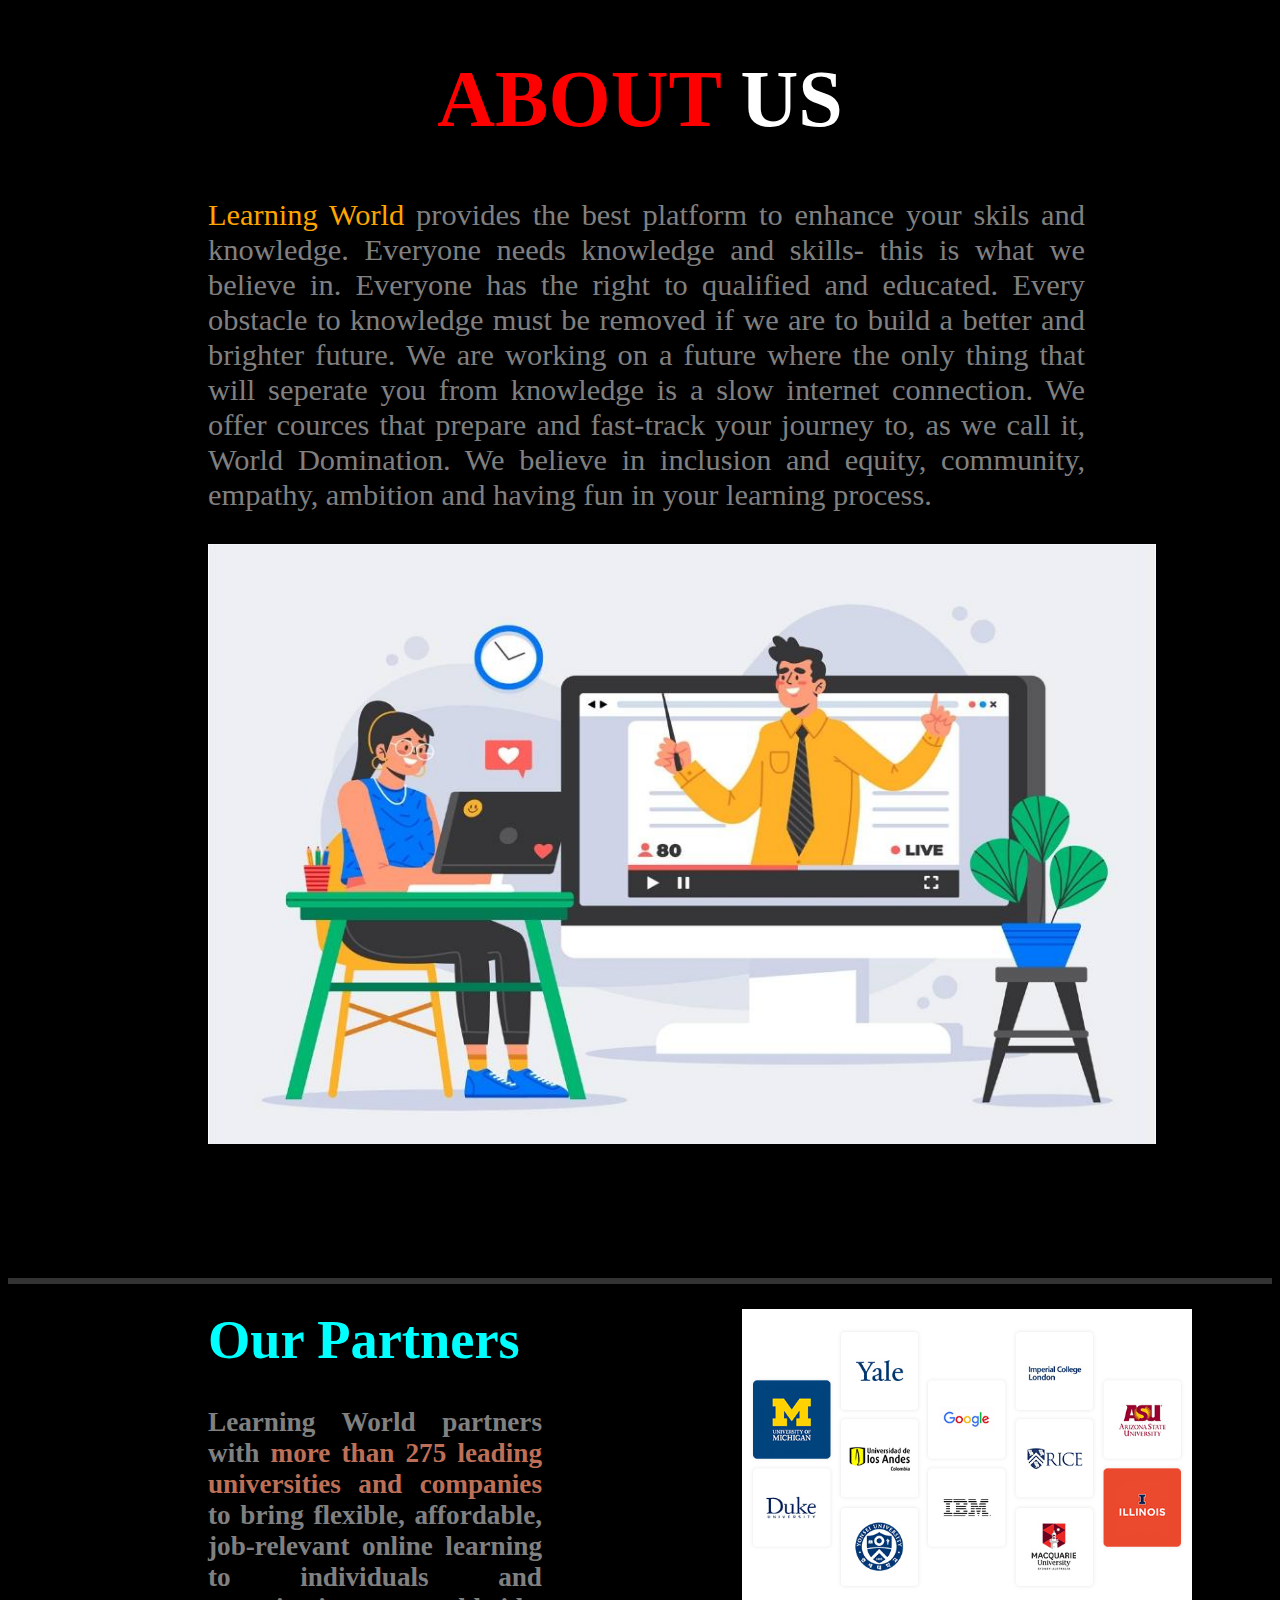
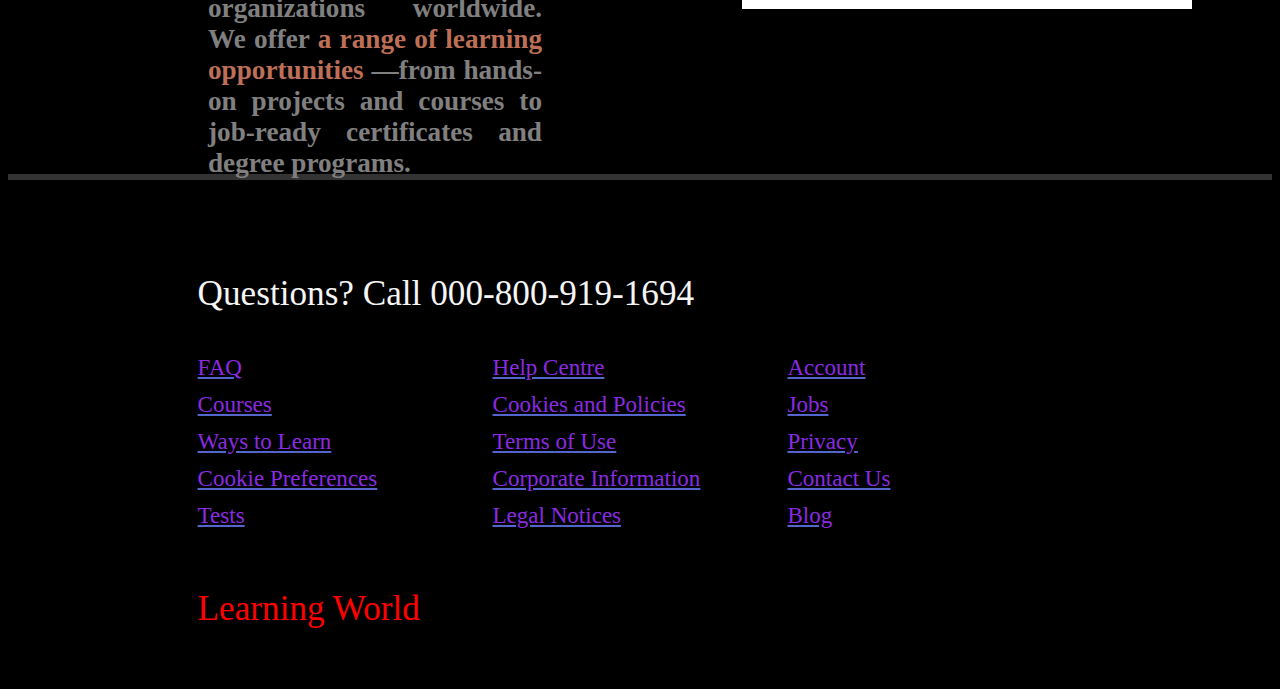
<file: about.html>
<!DOCTYPE html>
<html lang="en">
<head>
    <meta charset="UTF-8">
    <meta name="viewport" content="width=device-width, initial-scale=1.0">
    <title>About Us</title>
    <link rel="stylesheet" href="about.css">
</head>
<body>
    <h1><span>ABOUT</span> US</h1>
    <p> <span>Learning World</span> provides the best platform to enhance your skils and knowledge.
        Everyone needs knowledge and skills- this is what we believe in.
        Everyone has the right to qualified and educated.
        Every obstacle to knowledge must be removed if we are to build a better and brighter future.
        We are working on a future where the only thing that will seperate you from knowledge is a slow internet connection. 
        We offer cources that prepare and fast-track your journey to, as we call it, World Domination. 
        We believe in inclusion and equity, community, empathy, ambition and having fun in your learning process.
       
     </p>
     <img src="abc.jpg">
</body>
     <section id="partner">
     <div class="partners">
        <h2>Our Partners</h2>
        <h4>  Learning World partners with <span>more than 275 leading universities and companies</span> to bring flexible,
             affordable, job-relevant online learning to individuals and organizations worldwide.
             We offer <span>a range of learning opportunities </span> —from hands-on projects and courses to job-ready certificates and degree programs.</h4>
     </div>
     <div class="partners2">
        <img src="partner.png" alt="partner">
     </div>
    </section>
    <div class="footer">
        <h2>Questions? Call 000-800-919-1694</h2>
        <div class="row">
            <div class="col">
                <a href="#">FAQ</a>
                <a href="#">Courses</a>
                <a href="#">Ways to Learn</a>
                <a href="#">Cookie Preferences</a>
                <a href="#">Tests</a>
            </div>
            <div class="col">
                <a href="#">Help Centre</a>
                <a href="#">Cookies and Policies</a>
                <a href="#">Terms of Use</a>
                <a href="#">Corporate Information</a>
                <a href="#">Legal Notices</a>
            </div>
            <div class="col">
                <a href="#">Account</a>
                <a href="#">Jobs</a>
                <a href="#">Privacy</a>
                <a href="#">Contact Us</a>
                <a href="#">Blog</a>

            </div>
        </div>
    <div class="copyright">Learning World</div>
</div>

</html>
</file>
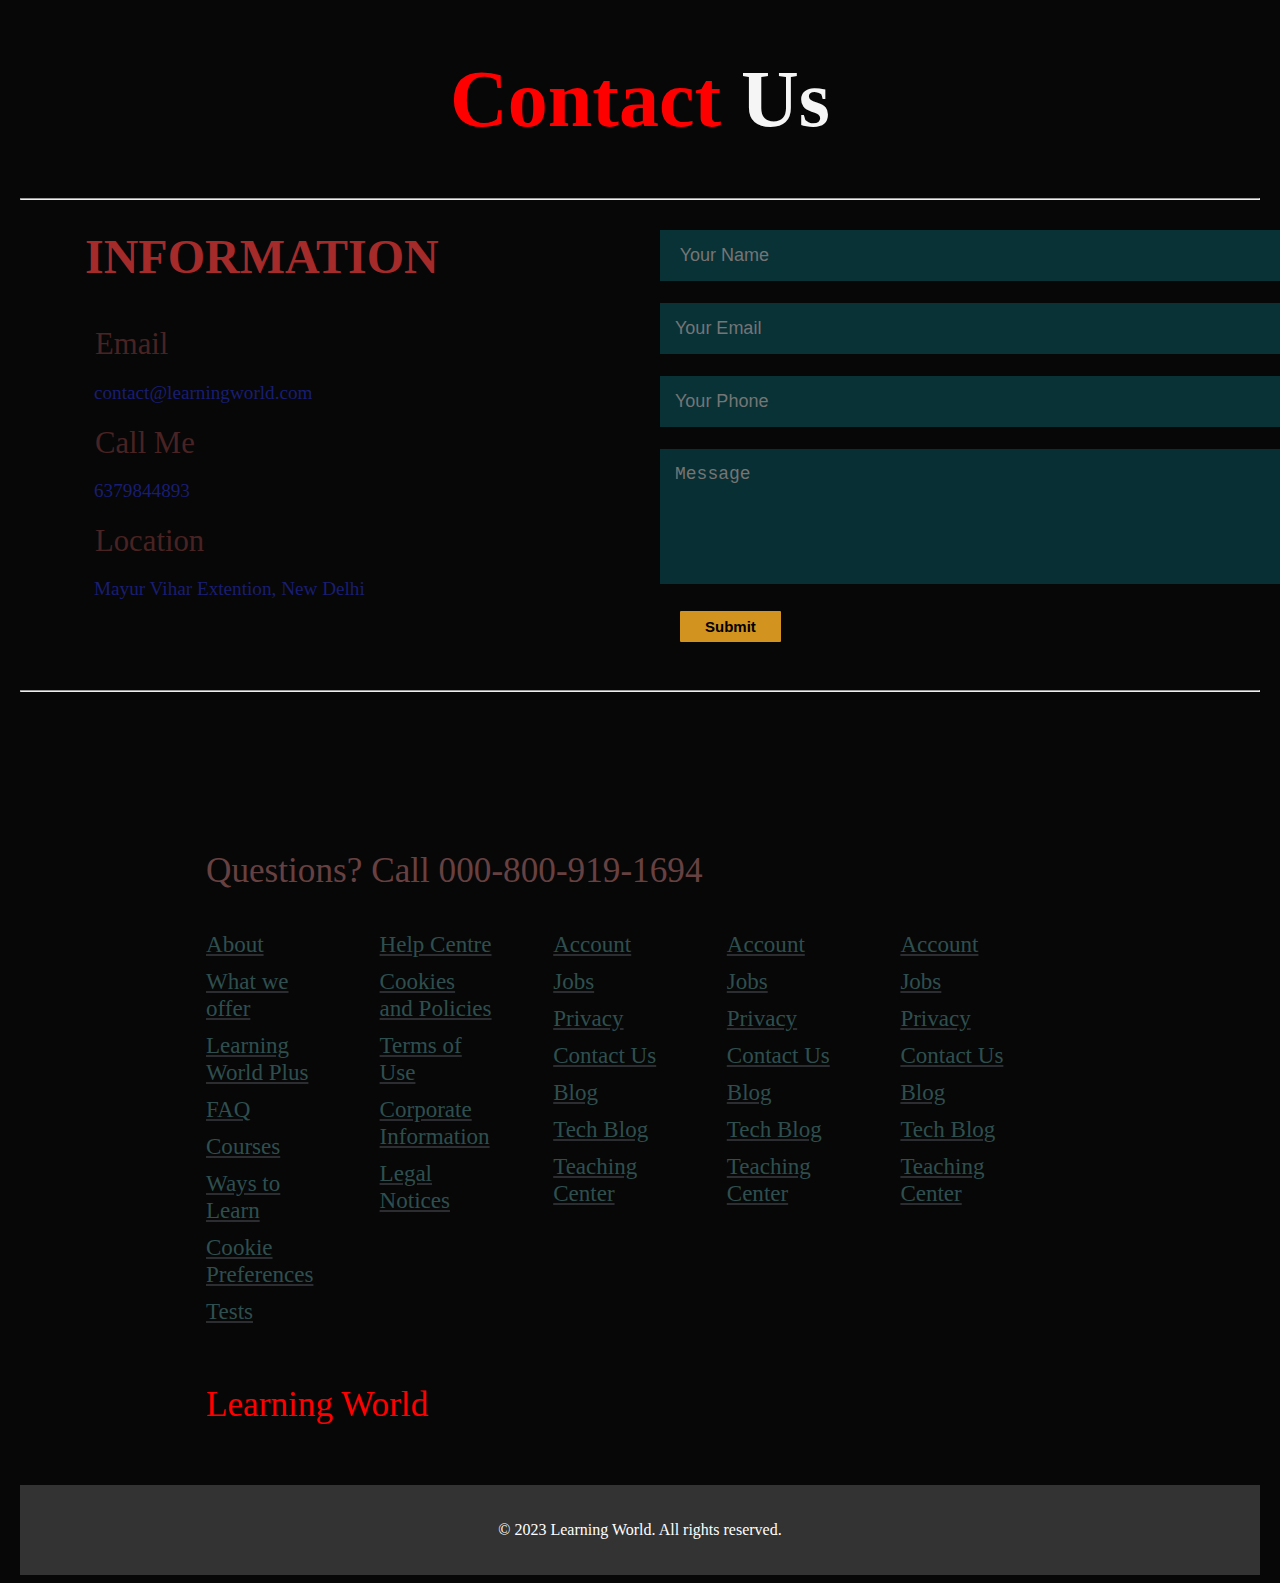
<file: contact.html>
<!DOCTYPE html>
<html lang="en">
<head>
    <meta charset="UTF-8">
    <meta name="viewport" content="width=device-width, initial-scale=1.0">
    <title>Contact us</title>
    <link rel="stylesheet" href="contact.css">
</head>
<body>
    <h1>Contact <span>Us</span></h1>
    <hr>
    <div class="contact">
        <div class="contact1">
            <h1>INFORMATION</h1>
            <ul>
                <li>
                    <h2><i style="color: #d2931f;"></i> Email</h2>
                    <p><a href="">contact@learningworld.com</a></p>
                </li>
                <li>
                    <h2> <i style="color: #d6931f;"></i> Call Me</h2>
                    <p><a href="">6379844893</a></p>
                </li>
                <li>
                    <h2> <i style="color: #d6931f;"></i>    Location </h2>
                    <p> <a href="http://www.mmmut.ac.in/">Mayur Vihar Extention, New Delhi</a></p>
                </li>
            </ul>
            <div class="social_icon">
                <a href="https://www.facebook.com"><i></i></a>
                <a href="https://www.instagram.com"><i></i></a>
                <a href="https://www.twitter.com"><i></i></a>
                <a href="https://www.whatsapp.com"><i></i></a>
            </div>
        </div>
        <div class="contact2">
            <form class="forms">
                <div class="form-group">
                    <input type="text" name="name" id="name" placeholder=" Your Name" required>
                </div>
                <div class="form-group">
                    <input type="email" name="email" id="name" placeholder="Your Email" required>
                </div>
                <div class="form-group">
                    <input type="tel" name="phone" id="name" placeholder="Your Phone" required>
                </div>
                <div class="form-group">
                    <textarea name="message" id="message" cols="30" rows="10" placeholder="Message"></textarea>
                </div>
            </form>
            <button type="submit" class="btn2">Submit</button>
        </div>
        </div>
        <hr>

        <div class="footer">
            <h2>Questions? Call 000-800-919-1694</h2>
            <div class="row">
                <div class="col">
                    <a href="about.html">About</a>
                    <a href="#">What we offer</a>
                    <a href="#">Learning World Plus</a>
                    <a href="#">FAQ</a>
                    <a href="#">Courses</a>
                    <a href="#">Ways to Learn</a>
                    <a href="#">Cookie Preferences</a>
                    <a href="#">Tests</a>
                </div>
                <div class="col">
                    <a href="#">Help Centre</a>
                    <a href="#">Cookies and Policies</a>
                    <a href="#">Terms of Use</a>
                    <a href="#">Corporate Information</a>
                    <a href="#">Legal Notices</a>
                </div>
                <div class="col">
                    <a href="#">Account</a>
                    <a href="#">Jobs</a>
                    <a href="#">Privacy</a>
                    <a href="contact.html">Contact Us</a>
                    <a href="https://ntiwariofficial.blogspot.com/">Blog</a>
                    <a href="#">Tech Blog</a>
                    <a href="#">Teaching Center</a>
                </div>
                <div class="col">
                    <a href="#">Account</a>
                    <a href="#">Jobs</a>
                    <a href="#">Privacy</a>
                    <a href="contact.html">Contact Us</a>
                    <a href="https://ntiwariofficial.blogspot.com/">Blog</a>
                    <a href="#">Tech Blog</a>
                    <a href="#">Teaching Center</a>
                </div>
                <div class="col">
                    <a href="#">Account</a>
                    <a href="#">Jobs</a>
                    <a href="#">Privacy</a>
                    <a href="contact.html">Contact Us</a>
                    <a href="https://ntiwariofficial.blogspot.com/">Blog</a>
                    <a href="#">Tech Blog</a>
                    <a href="#">Teaching Center</a>
                </div>
            </div>
        <div class="copyright">Learning World</div>
    </div>
</body>
<footer>
    <p>&copy; 2023 Learning World. All rights reserved.</p>
</footer>
</html>
</file>
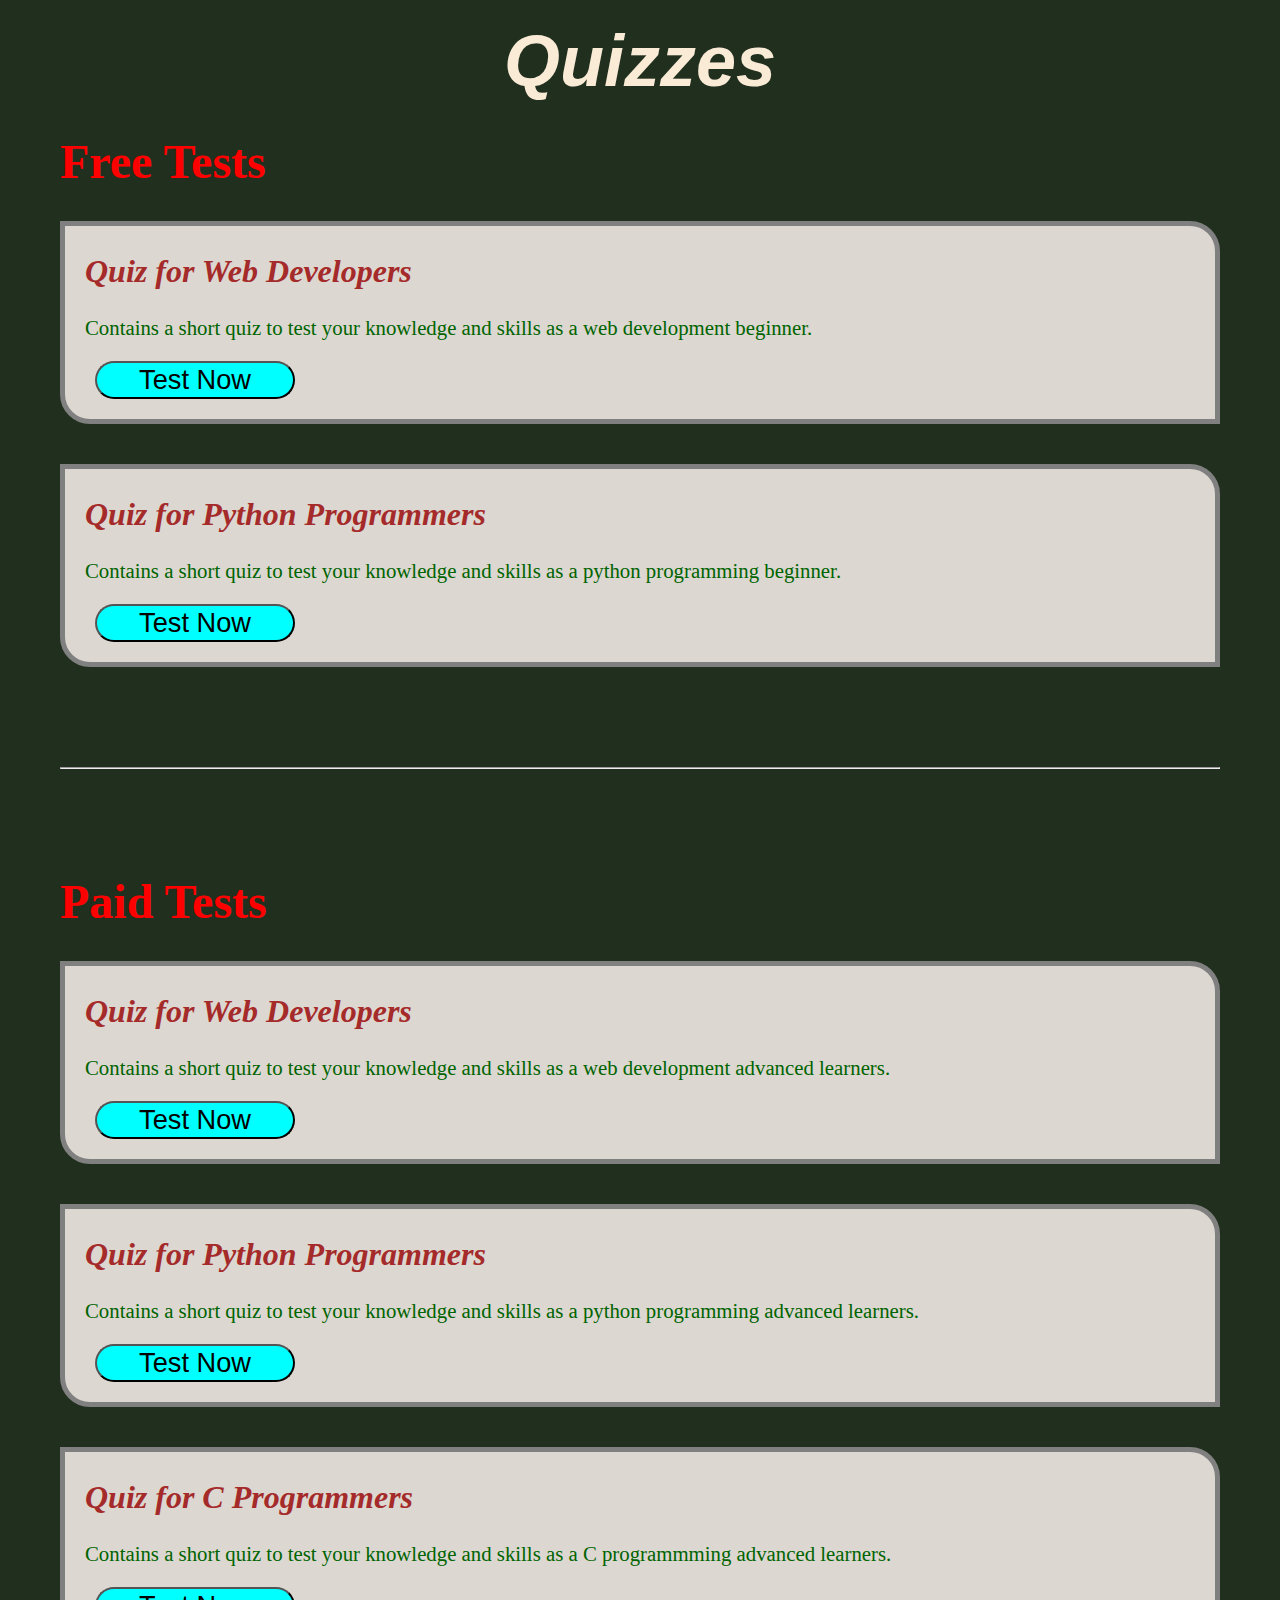
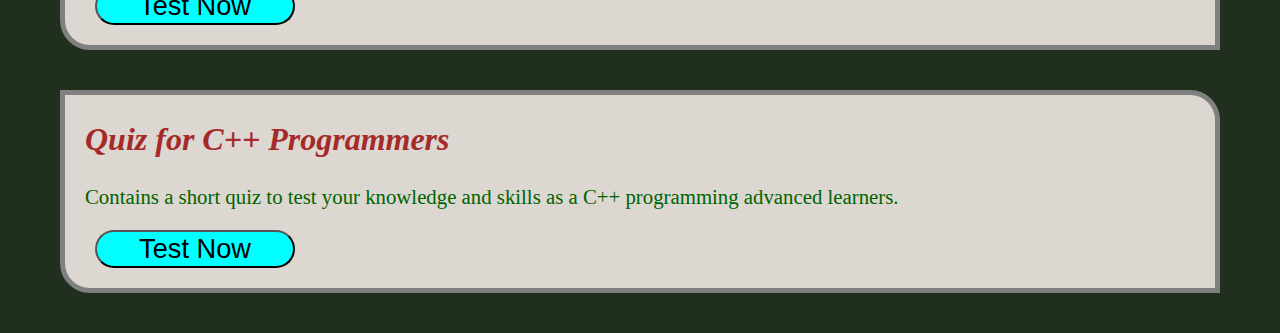
<file: test.html>
<!DOCTYPE html>
<html lang="en">
<head>
    <meta charset="UTF-8">
    <meta name="viewport" content="width=device-width, initial-scale=1.0">
    <title>Tests</title>
    <link rel="stylesheet" href="test.css">
</head>
<body>
    <h4>Quizzes</h4>
    <h1>Free Tests</h1>
    <div class="box">
        <h2>Quiz for Web Developers</h2>
        <p>Contains a short quiz to test your knowledge and skills as a web development beginner. </p>
        <button class="enter"><a href="test1.html"> Test Now</a></button>
    </div>
    <div class="box">
        <h2>Quiz for Python Programmers</h2>
        <p>Contains a short quiz to test your knowledge and skills as a python programming beginner. </p>
        <button class="enter"><a href="test2.html"> Test Now</a></button>
    </div>
    <hr>

    <h1>Paid Tests</h1>
    <div class="box">
        <h2>Quiz for Web Developers</h2>
        <p>Contains a short quiz to test your knowledge and skills as a web development advanced learners. </p>
        <button class="enter"><a href="#"> Test Now</a></button>
    </div>
    <div class="box">
        <h2>Quiz for Python Programmers</h2>
        <p>Contains a short quiz to test your knowledge and skills as a python programming advanced learners. </p>
        <button class="enter"><a href="#"> Test Now</a></button>
    </div>
    <div class="box">
        <h2>Quiz for C Programmers</h2>
        <p>Contains a short quiz to test your knowledge and skills as a C programmming advanced learners. </p>
        <button class="enter"><a href="#"> Test Now</a></button>
    </div>
    <div class="box">
        <h2>Quiz for C++ Programmers</h2>
        <p>Contains a short quiz to test your knowledge and skills as a C++ programming advanced learners. </p>
        <button class="enter"><a href="#"> Test Now</a></button>
    </div>
</body>
</html>
</file>
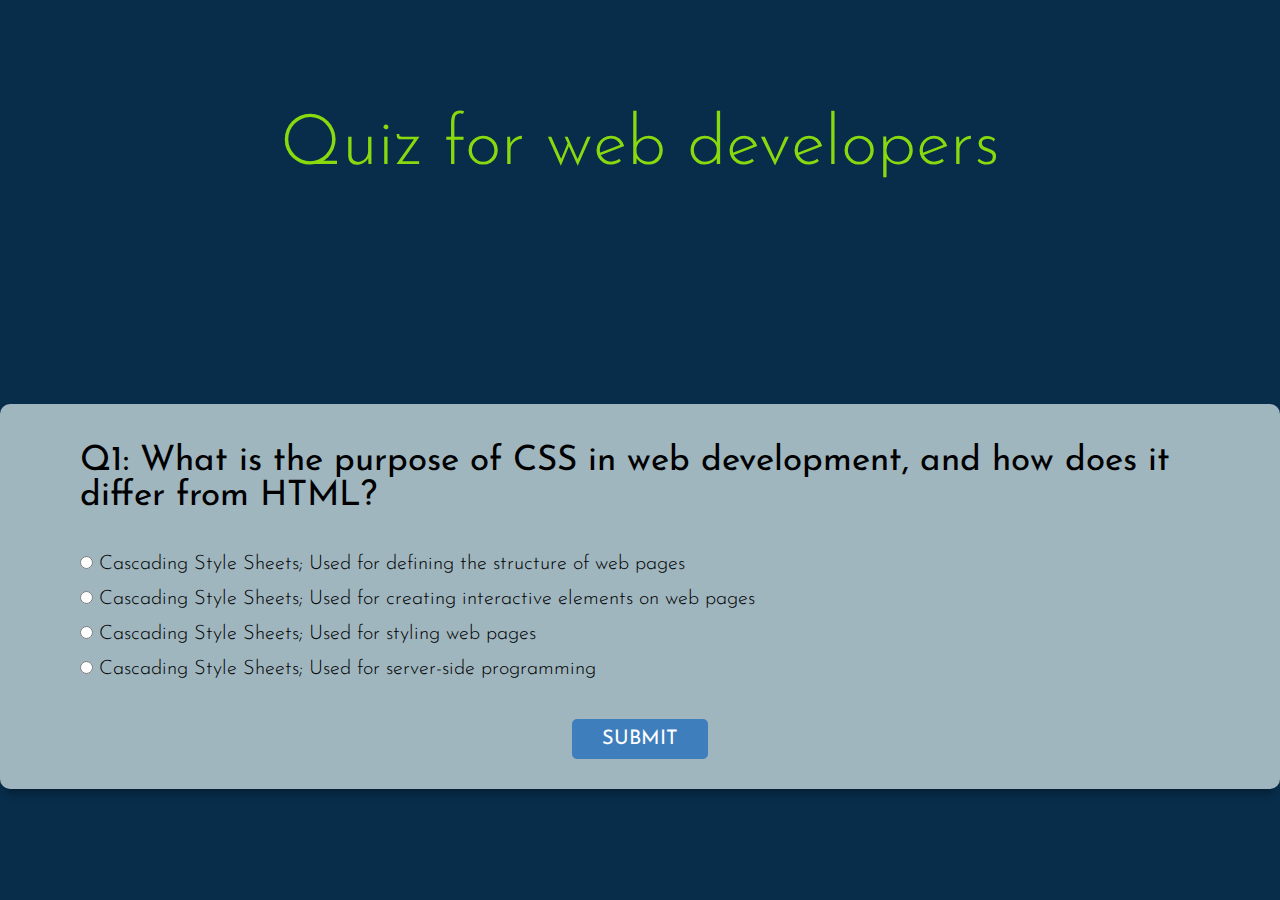
<file: test1.html>
<html>
<head>
  <title>TEST 1</title>
  <link rel="stylesheet" type="text/css" href="teststyle.css">
</head>
<body>
  <div class="main-div">
    <h1> Quiz for web developers</h1>
    <div class="inner-div">
        <h2 class="question">Question come here</h2>
        <ul>
            <li>
                <input type="radio" name="answer" id="ans1" class="answer">
                <label for="ans1" id="option1">Answer Option</label>
            </li>
            <li>
                <input type="radio" name="answer" id="ans2" class="answer">
                <label for="ans2" id="option2">Answer Option</label>
            </li>
            <li>
                <input type="radio" name="answer" id="ans3" class="answer">
                <label for="ans3" id="option3">Answer Option</label>
            </li>
            <li>
                <input type="radio" name="answer" id="ans4" class="answer">
                <label for="ans4" id="option4">Answer Option</label>
            </li>
        </ul>

        <button id="submit">submit</button>

        <div id="showScore" class="scoreArea">

        </div>
    </div>
</div>

<script src="script.js"></script>
</body>
</html>
</file>
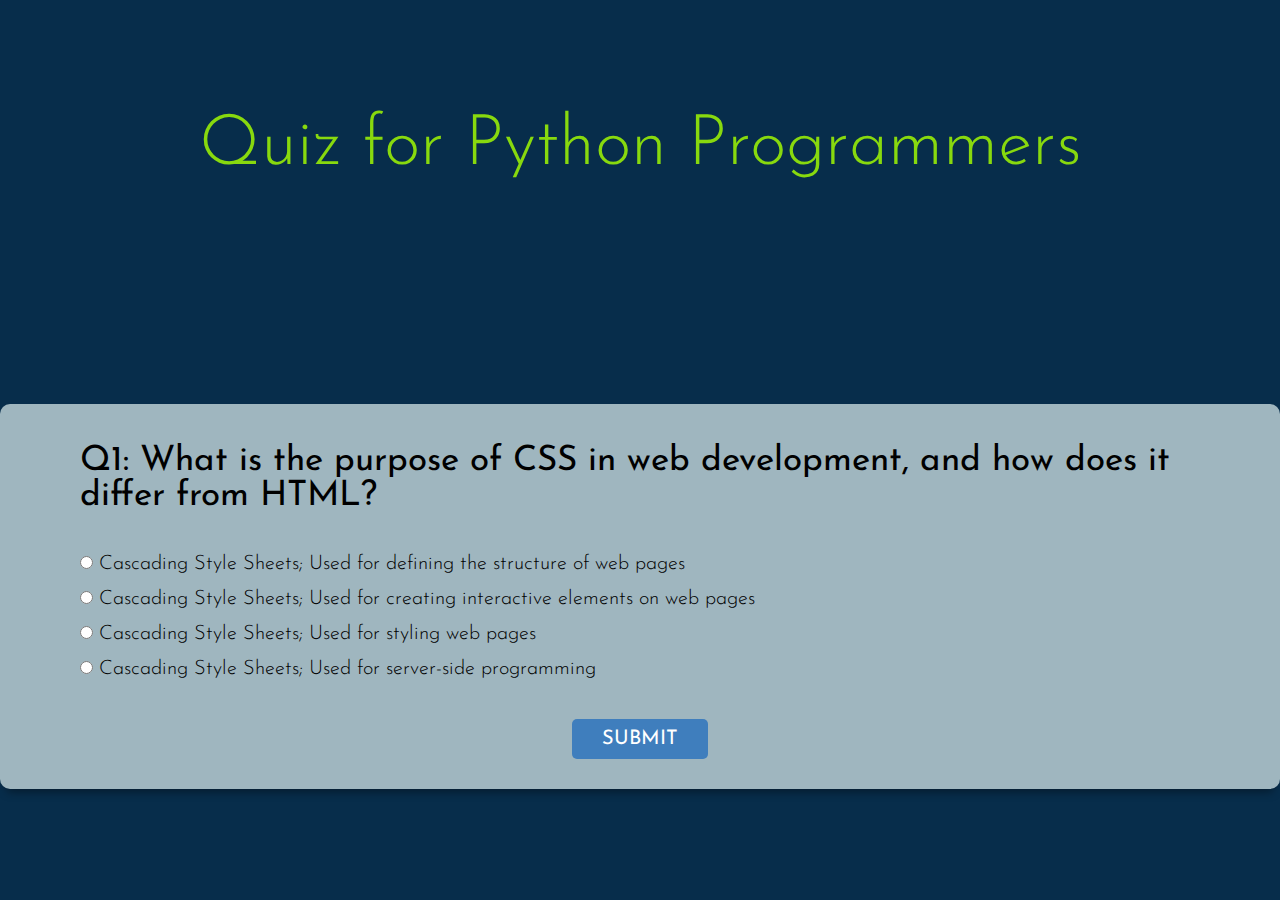
<file: test2.html>
<html>
<head>
  <title>TEST 2</title>
  <link rel="stylesheet" type="text/css" href="teststyle.css">
</head>
<body>
  <div class="main-div">
    <h1> Quiz for Python Programmers</h1>
    <div class="inner-div">
        <h2 class="question">Question come here</h2>
        <ul>
            <li>
                <input type="radio" name="answer" id="ans1" class="answer">
                <label for="ans1" id="option1">Answer Option</label>
            </li>
            <li>
                <input type="radio" name="answer" id="ans2" class="answer">
                <label for="ans2" id="option2">Answer Option</label>
            </li>
            <li>
                <input type="radio" name="answer" id="ans3" class="answer">
                <label for="ans3" id="option3">Answer Option</label>
            </li>
            <li>
                <input type="radio" name="answer" id="ans4" class="answer">
                <label for="ans4" id="option4">Answer Option</label>
            </li>
        </ul>

        <button id="submit">submit</button>

        <div id="showScore" class="scoreArea">

        </div>
    </div>
</div>

<script src="script.js"></script>
</body>
</html>
</file>
<file: about.css>
body{
    justify-content: center;
    align-items: center;
    text-align: justify;
    background-color: black;
}
h1{
    color: #fff;
    font-size: 5em;
    font-weight: 600;
    text-align: center;
    
}
h1 span{
    color: red;
}
p{
    color: grey;
    font-size: 1.9em;
    text-align: justify;
    font-weight: 200;
    margin-left: 200px;
    margin-right: 187px;
}
p span{
    color: orange;
}
img{
    height: 600px;
    width: 75%;
    margin-left: 200px;
    margin-right: 80px;
    align-items: center;
}
#partner{
    display: flex;
    margin-top: 130px;
    border-top: 6px solid #333;
}
.partners{
    height: 400px;
    color: grey;
    font-size: 1.7em;
    font-weight: 100;
    margin-left: 200px;
    margin-top: 25px;
}
.partners h4 span{
    color: rgb(189, 111, 87);
}
.partners h2{
    color: aqua;
    font-size: 2em;
    margin-block-start: 0em;
    margin-block-end: 0em;
}
.partners2{
    height: 400px;
    margin-top: 25px;
}
.partners2 img{
    width: 450px;
    height: 300px;
}



.footer {
    padding: 65px 15% 10px;
    margin-top: 65px;
    border-top: 6px solid #333;
    color: rgb(174, 173, 173);
    margin-bottom: 40px;
}

.footer h2 {
    font-size: 2.2em;
    font-weight: 400;
    margin-bottom: 30px;
    color: whitesmoke;
}

.footer .col {
    flex-basis: 25%;
    flex-grow: 1;
    margin-bottom: 20px;
}

.footer .col a {
    display: block;
    text-decoration-color: #5466cc;
    color: blueviolet;
    font-size: 1.8em;
    font-weight: lighter;
    margin-bottom: 10px;

}

.footer .row {
    align-items: flex-start;
    padding: 10px 0;
    display: flex;
    font-size: 0.8em;
}

.copyright {
    font-size: 2.2em;
    margin-top: 20px;
    margin-bottom: 10px;
    color: red;
}
</file>
<file: contact.css>
html{
    scroll-behavior: smooth;
}
body{
    background-color: #070707;
    margin-left: 20px;
    margin-right: 20px;
    margin-top: 20px;
}
h1{
    color: red;
    font-size: 5em;
    font-weight: 600;
    text-align: center;
}
h1 span{
    color: whitesmoke;
}

.contact {
    display: flex;
    width: auto;
    text-align: left;
    align-items: left;
}

.contact1 {
    width: 50%;
    margin-top: 20px;
    margin-left: 20px;
}
.contact1 p{
  font-size: 24;
  margin-left: 2px;
  color: blue;
}
.contact2 {
    width: 1%;
    margin-right: 400px;

}

.contact1 ul {
    list-style: none;
    padding-left: 20px;
}

.contact1 li {
    color: rgb(210, 147, 31);
    padding-left: 10px;
    font-size: 1.2em;
}

.contact1 ul li a {
    margin-left: 22px;
    color: rgba(37, 44, 182, 0.629);
    text-decoration: none;
}

.contact1 ul li a:hover {
    color: rgb(144, 192, 40);
}

.contact1 h1 {
    color: brown;
    margin-top: 1px;
    padding-bottom: 11px;
    font-weight:   bold;
    margin-left: 45px;
   font-size: 3em;
   text-align: left;
}

.contact1 h2 {
    color: rgb(73, 35, 35);
    font-weight: 200;
    font-size: 1.6em;
    padding-bottom: 0px;
    margin-top: 22px;
    margin-left: 25px;
    margin-bottom: 0px;
}

.form {
    margin-top: 100px;
}

.form-group {
    width: 22px;
    padding-top: 22px;
    margin-right: 22px;
}

.form-group input {
    padding: 15px;
    padding-right: 393px;
    background-color: rgb(9, 50, 55);
    color: #fff;
    border: none;
    outline: none;
    font-size: 18px;
}

.form-group textarea {
    padding: 15px;
    padding-right: 298px;
    height: 105px;
    background-color: rgb(8, 47, 52);
    color: #fff;
    ;
    border: none;
    outline: none;
    font-size: 18px;

}

.btn2 {
    background-color: rgb(210, 147, 31);
    padding: 7px 25px 7px 25px;
    border: none;
    border-radius: 1px;
    font-size: 15px;
    margin-top: 23px;
    margin-bottom: 40px;
    cursor: pointer;
    font-weight: bold;
    margin-left: 20px;

}

.btn2:hover {
    color: white;
}


.footer {
    padding: 65px 15% 10px;
    margin-top: 65px;
    color: rgb(174, 173, 173);
    margin-bottom: 40px;
}

.footer h2 {
    font-size: 2.2em;
    font-weight: 400;
    margin-bottom: 30px;
    color: rgb(103, 65, 65);
}

.footer .col {
    flex-basis: 25%;
    flex-grow: 1;
    margin-bottom: 20px;
    margin-right: 30px;
    padding-right: 30px;
}

.footer .col a {
    display: block;
    text-decoration-color: #2c2d31;
    color: darkslategray;
    font-size: 1.8em;
    font-weight: lighter;
    margin-bottom: 10px;

}

.footer .row {
    align-items: flex-start;
    padding: 10px 0;
    display: flex;
    font-size: 0.8em;
}

.copyright {
    font-size: 2.2em;
    margin-top: 20px;
    margin-bottom: 10px;
    color: red;
}
footer {
    background-color: #333;
    color: #fff;
    text-align: center;
    padding: 20px;
    margin-left: 0px;
    margin-right: 0px;
  }
</file>
<file: test.css>
html{
    scroll-behavior: smooth;
}
body{
    background-color: #212f1e;
    margin-left: 60px;
    margin-right: 60px;
    margin-top: 20px;
}
h1{
    color: red;
    font-size: 3em;
    font-weight: 600;
}
h4{
    text-align: center;
    text-decoration: solid;
    font-size: 4.5em;
    font-weight: 800;
    color: antiquewhite;
    font-style: italic;
    font-family: 'Segoe UI', Tahoma, Geneva, Verdana, sans-serif;
    margin-top: 15px;
    margin-bottom: 20px;
}
.box{
    border: 5px solid gray;
    border-top-right-radius: 30px;
    border-bottom-left-radius: 30px;
    margin-bottom: 40px;
    background: rgb(220, 215, 208);
}
.box h2{
    font-size: 2em;
    font-weight: 800;
    font-style: italic;
    color: brown;
    padding-left: 20px;
}
.box p{
    font-size: 1.3em;
    font-weight: 200;
    color: darkgreen;
    padding-left: 20px;
}
.box button{
    border-radius: 20px;
    font-size: 1.7em;
    background-color: aqua;
    color: black;
    cursor: pointer;
    text-decoration: none;
    margin-left: 30px;
    width: 200px;
    margin-bottom: 20px;

}
.box button:hover{
    background-color: rgb(94, 150, 49);
    color: red;
}
.box button a{
    text-decoration: none;
    color:black;
}
.box button a:hover{
    columns: red;
}
hr{
    size: 6px;
    margin-top: 100px;
    margin-bottom: 105px;
}
</file>
<file: teststyle.css>
@import url('https://fonts.googleapis.com/css2?family=Josefin+Sans:wght@300;400&family=Rouge+Script&display=swap');

*{
    margin: 0;
    padding: 0;
    box-sizing: border-box;
    font-weight: 300;
    font-family: 'Josefin Sans', sans-serif;
}

html{
    font-size: 62.5%;

}

.main-div{
    width: 100vw;
    min-height: 100vh;
    display: grid;
    place-items: center;
    background-color: hsl(206, 83%, 16%);
}
.main-div h1{
    color: #88d90e;
    font-size: 70;
}

.inner-div{
    background-color: #9fb6bf;
    padding: 3rem 8rem;
    border-radius: 1rem;
    box-shadow: 0  1rem 1rem -0.7rem rgba(0,0, 0, 0.4);

}
.inner-div h2{
    font-size: 3.5rem;
    font-weight: 400;
    margin: 1rem 0 4rem 0;
}


.inner-div li{
    font-size: 2rem;
    margin-top: 1.5rem;
    list-style: none;


}

input{
    cursor: pointer;
}

#submit, .btn{
    padding: 1rem 3rem;
    outline: none;
    font-size: 2rem;
    font-weight: 400;
    display: block;
    margin: auto;
    border: none;
    text-transform: uppercase;
    color: #fff;
    background-color: #3f7ebd;
    margin-top: 4rem;
    border-radius: 5px;
    cursor: pointer;

}

#submit:hover{
    background-color: #88d90e;
}

#showScore{
    background-color: #23123f;
    margin-top: 3rem;
    padding: 3rem 4rem;
    box-shadow: 0  1rem 1rem -0.7rem rgba(0,0, 0, 0.4);
}

#showScore h3{
    font-size: 3rem;
    text-align: center;

}
#showScore .btn{
  margin-top: 2rem;
  background-color: #55efc4;
  color: #2d3436;


}
#showScore .btn:hover{

  background-color: #00b894;
  color: #fff;


}

.scoreArea{
    display: none;
}
</file>
